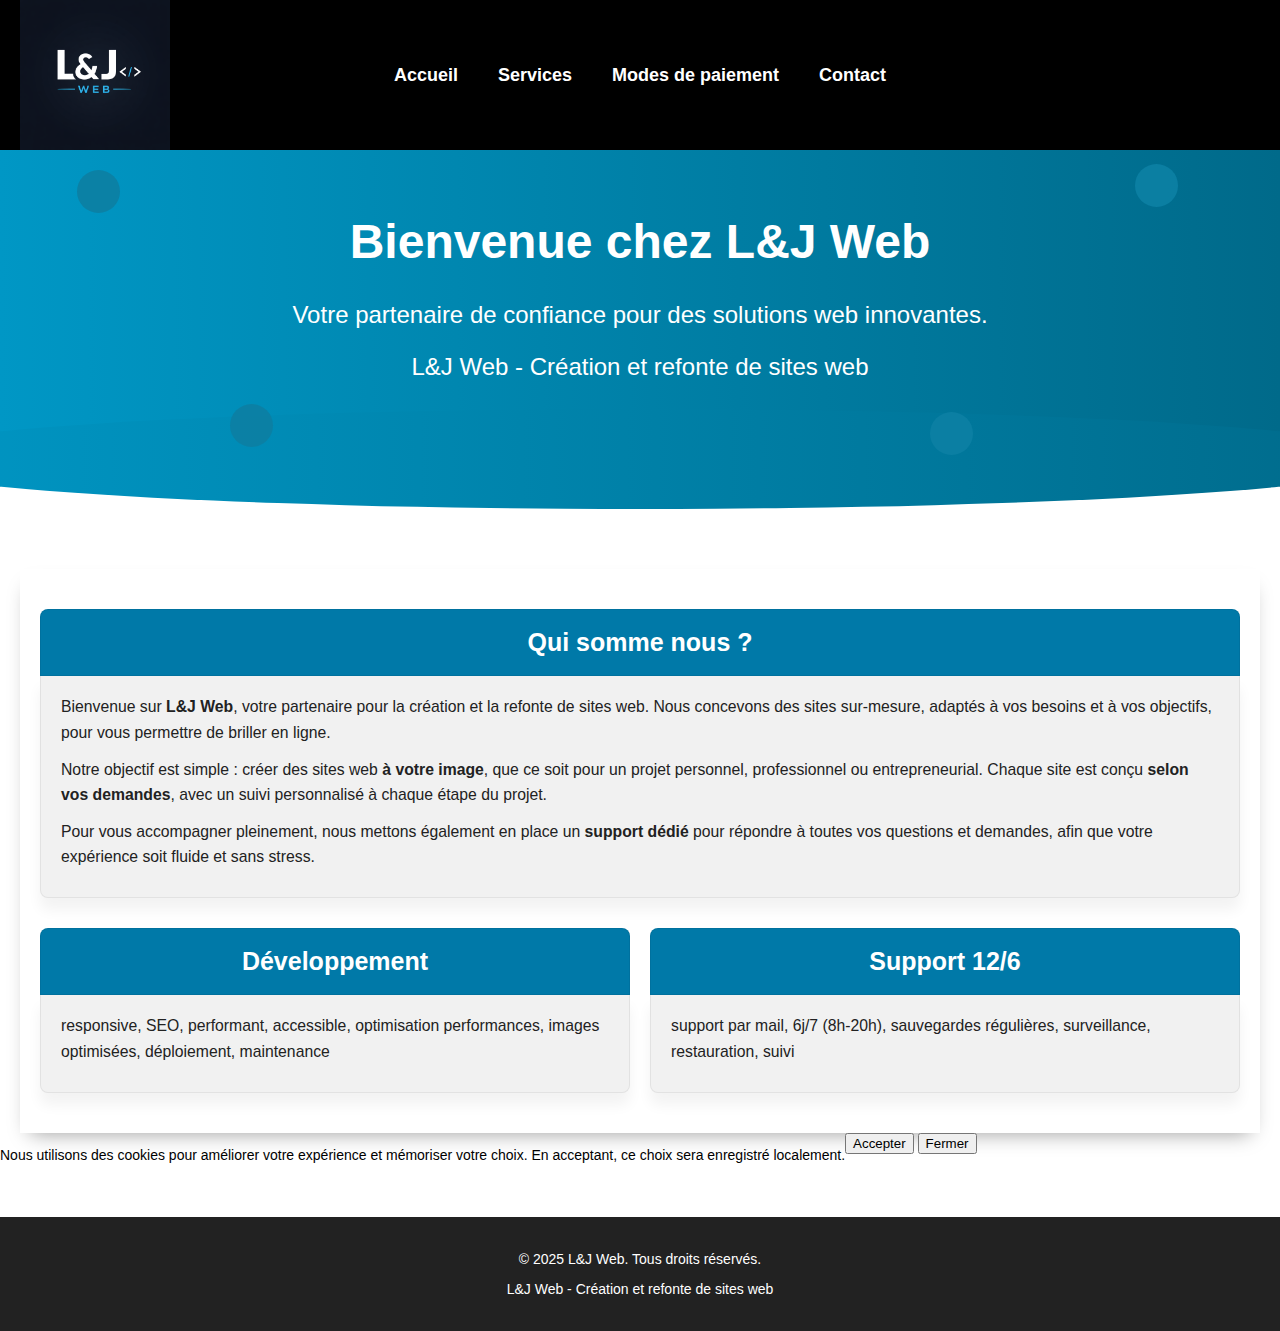
<file: index.html>
<!DOCTYPE html> 
<html lang="fr"> 
    <head> 
        <meta charset="UTF-8"> 
        <meta name="viewport" content="width=device-width, initial-scale=1.0"> 
        <title>Accueil — L&J Web</title> 
        <link rel="icon" type="image/png" href="../Logo/L&J_WEB_Logo.png"/> 
        <link rel="stylesheet" href="../css/style.css"> 
        <link rel="stylesheet" href="../css/responsive.css">
        <meta name="author" content="L&J Web">
        <meta name="contact" content="support@ljweb.com">
        <meta property="og:site_name" content="L&J Web">
        <meta name="theme-color" content="#0079a8">
    </head> 
    <body> 
        <header id="en-tete"> 
            <!-- navbar -->
            <img src="../Logo/L&J_WEB_Logo.png" id="logo" class="header-logo" alt="L&J logo"> 
            <a href="#navbar" class="menu-toggle" aria-label="Ouvrir le menu">☰ Menu</a>
            <nav id="navbar"> 
                <a href="index.html">Accueil</a> 
                <a href="../html/services.html">Services</a> 
                <a href="../html/paiement.html">Modes de paiement</a> 
                <a href="../html/contact.html">Contact</a> 
            </nav> 
        </header>

        <!-- bvn -->
        <section id="bvn"> 
            <h1>Bienvenue chez L&J Web</h1> 
            <p>Votre partenaire de confiance pour des solutions web innovantes.</p> 
            <p id="pub">L&J Web - Création et refonte de sites web</p>

            <span class="dot d1"></span>
            <span class="dot d2"></span>
            <span class="dot d3"></span>
            <span class="dot d4"></span>
        </section> 

        <main> 
            <section id="Expliactions"> 

                <div class="Expliaction premier"> 
                    <h2>Qui somme nous ?</h2> 
                    <div class="content">
                        <p>
                            Bienvenue sur <strong>L&J Web</strong>, votre partenaire pour la création et la refonte de sites web. 
                            Nous concevons des sites sur-mesure, adaptés à vos besoins et à vos objectifs, pour vous permettre de briller en ligne.
                        </p>
                        <p>
                            Notre objectif est simple : créer des sites web <strong>à votre image</strong>, que ce soit pour un projet personnel, professionnel ou entrepreneurial.
                            Chaque site est conçu <strong>selon vos demandes</strong>, avec un suivi personnalisé à chaque étape du projet.
                        </p>
                        <p>
                            Pour vous accompagner pleinement, nous mettons également en place un <strong>support dédié</strong>  pour répondre à toutes vos questions et demandes,
                            afin que votre expérience soit fluide et sans stress.
                        </p>
                    </div>
                </div> 

                <div class="blocs-bas">
                    <div class="Expliaction"> 
                        <h2>Développement</h2> 
                        <div class="content">
                            <p>responsive, SEO, performant, accessible, optimisation performances, images optimisées, déploiement, maintenance</p>
                        </div>
                    </div> 

                    <div class="Expliaction"> 
                        <h2>Support 12/6</h2> 
                        <div class="content">
                            <p>support par mail, 6j/7 (8h-20h), sauvegardes régulières, surveillance, restauration, suivi</p>
                        </div>
                    </div> 
                </div>

            </section>

            <!-- cookie banner (index only) -->
            <div id="cookie-banner" role="dialog" aria-live="polite" aria-label="Bannière cookies" style="display:none">
                <p>Nous utilisons des cookies pour améliorer votre expérience et mémoriser votre choix. En acceptant, ce choix sera enregistré localement.</p>
                <div class="actions">
                    <button id="cookie-accept" class="accept">Accepter</button>
                    <button id="cookie-close" class="close">Fermer</button>
                </div>
            </div>

            <script>
            (function(){
                document.addEventListener('DOMContentLoaded', function(){
                    var key = 'lj_cookie_accepted';
                    try {
                        if (localStorage.getItem(key) === '1') return; // déjà accepté -> rien à faire
                    } catch(e) { /* storage bloqué */ }

                    var banner = document.getElementById('cookie-banner');
                    if (!banner) return;
                    banner.style.display = 'flex';

                    var accept = document.getElementById('cookie-accept');
                    var close = document.getElementById('cookie-close');

                    accept && accept.addEventListener('click', function(){
                        try { localStorage.setItem(key, '1'); } catch(e){}
                        banner.style.display = 'none';
                    });

                    close && close.addEventListener('click', function(){
                        banner.style.display = 'none';
                    });
                });
            })();
            </script>

            <footer id="cp">
                <p>&copy; 2025 L&J Web. Tous droits réservés.</p>
                <p>L&J Web - Création et refonte de sites web</p>
            </footer>
        </main>
    </body> 
</html>
</file>
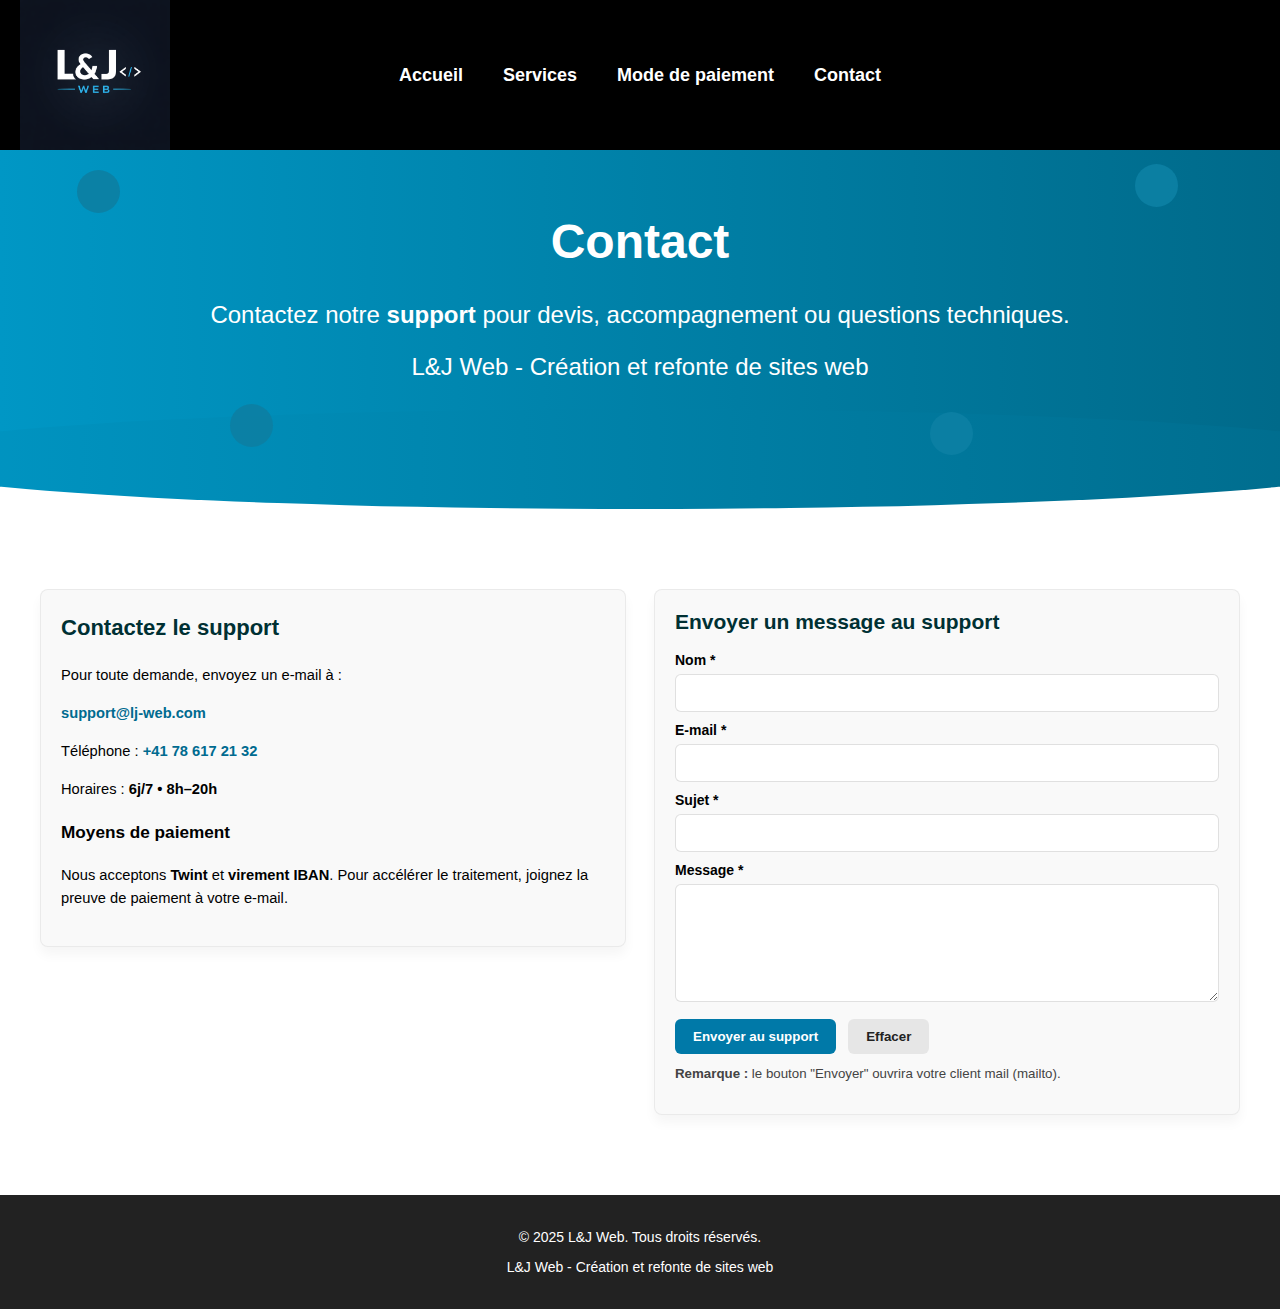
<file: html/contact.html>
<!DOCTYPE html> 
<html lang="fr"> 
    <head> 
        <meta charset="UTF-8"> 
        <meta name="viewport" content="width=device-width, initial-scale=1.0"> 
        <title>Contact — L&J Web | Support & Devis</title> 
        <meta name="description" content="Contactez L&J Web pour un devis, support ou informations de paiement. Envoyez un message au support ou utilisez notre formulaire de contact.">
        <meta name="keywords" content="contact agence web, support L&J Web, devis site web, contacter support">
        <link rel="icon" type="image/png" href="../Logo/L&J_WEB_Logo.png"/> 
        <link rel="stylesheet" href="../css/contact.css"> 
        <link rel="stylesheet" href="../css/responsive.css">
        <meta name="author" content="L&J Web">
        <meta name="contact" content="support@ljweb.com">
        <meta property="og:site_name" content="L&J Web">
        <meta name="theme-color" content="#0079a8">
    </head> 
    <body> 
        <header id="en-tete"> 
            <!-- navbar -->
            <img src="../Logo/L&J_WEB_Logo.png" id="logo" alt="L&J logo"> 
            <a href="#navbar" class="menu-toggle" aria-label="Ouvrir le menu">☰ Menu</a>
            <nav id="navbar"> 
                <a href="../src/index.html">Accueil</a> 
                <a href="services.html">Services</a> 
                <a href="paiement.html">Mode de paiement</a> 
                <a href="contact.html">Contact</a> 
            </nav> 
        </header>

        <!-- con -->
        <section id="con"> 
            <h1>Contact</h1> 
            <p>Contactez notre <strong>support</strong> pour devis, accompagnement ou questions techniques.</p> 
            <p id="pub">L&J Web - Création et refonte de sites web</p>

            <span class="dot d1"></span>
            <span class="dot d2"></span>
            <span class="dot d3"></span>
            <span class="dot d4"></span>
        </section>

        <main>
            <section class="contact-section">
                <div class="contact-grid">
                    <aside class="contact-info">
                        <h2>Contactez le support</h2>
                        <p>Pour toute demande, envoyez un e‑mail à :</p>
                        <p><strong><a href="mailto:support@lj-web.com">support@lj-web.com</a></strong></p>
                        <p>Téléphone : <a href="tel:+41786172132">+41 78 617 21 32</a></p>
                        <p>Horaires : <strong>6j/7 • 8h–20h</strong></p>

                        <h3>Moyens de paiement</h3>
                        <p>Nous acceptons <strong>Twint</strong> et <strong>virement IBAN</strong>. Pour accélérer le traitement, joignez la preuve de paiement à votre e‑mail.</p>
                    </aside>

                    <div class="contact-form-wrap">
                        <h2>Envoyer un message au support</h2>
                        <form class="contact-form" onsubmit="return handleContactSubmit(event)" novalidate>
                            <label for="name">Nom *</label>
                            <input id="name" name="Nom" type="text" required>

                            <label for="email">E‑mail *</label>
                            <input id="email" name="Email" type="email" required>
                            <div class="error" id="email-error" aria-live="polite"></div>

                            <label for="subject">Sujet *</label>
                            <input id="subject" name="Sujet" type="text" required>
                            <div class="error" id="subject-error" aria-live="polite"></div>

                            <label for="message">Message *</label>
                            <textarea id="message" name="Message" rows="6" required></textarea>
                            <div class="error" id="message-error" aria-live="polite"></div>

                            <div class="form-actions">
                                <button type="submit">Envoyer au support</button>
                                <button type="reset" class="btn-secondary">Effacer</button>
                            </div>
                        </form>

                        <p class="form-note"><strong>Remarque :</strong> le bouton "Envoyer" ouvrira votre client mail (mailto).</p>
                    </div>
                </div>
            </section>
        </main>
        
        <footer id="cp">
                <p>&copy; 2025 L&J Web. Tous droits réservés.</p>
                <p>L&J Web - Création et refonte de sites web</p>
        </footer>

        <script>
        function handleContactSubmit(e) {
            e.preventDefault();
            // reset errors
            ['email','subject','message'].forEach(id => {
                const el = document.getElementById(id + '-error');
                if (el) el.textContent = '';
            });

            const name = document.getElementById('name').value.trim();
            const email = document.getElementById('email').value.trim();
            const subject = document.getElementById('subject').value.trim();
            const message = document.getElementById('message').value.trim();

            const emailRe = /^[^\s@]+@[^\s@]+\.[^\s@]+$/;
            let ok = true;
            if (!emailRe.test(email)) {
                document.getElementById('email-error').textContent = 'Veuillez saisir une adresse e‑mail valide.';
                ok = false;
            }
            if (!subject) {
                document.getElementById('subject-error').textContent = 'Le sujet est requis.';
                ok = false;
            }
            if (!message) {
                document.getElementById('message-error').textContent = 'Le message ne peut pas être vide.';
                ok = false;
            }
            if (!ok) return false;

            const to = 'support@lj-web.com'; // ne pas encoder l'adresse
            const mailSubject = subject;
            const body = [
                'Nom: ' + name,
                'E-mail: ' + email,
                '',
                message
            ].join('\n');

            const mailto = 'mailto:' + to
                + '?subject=' + encodeURIComponent(mailSubject)
                + '&body=' + encodeURIComponent(body);

            // première tentative : clic sur ancre temporaire (meilleur support dans certains navigateurs)
            const a = document.createElement('a');
            a.href = mailto;
            a.style.display = 'none';
            document.body.appendChild(a);
            a.click();
            document.body.removeChild(a);

            // fallback : forcer location après un court délai
            setTimeout(() => {
                try { window.location.href = mailto; } catch(_) {}
            }, 300);

            return false;
        }
        </script>
    </body>
</html>
</file>
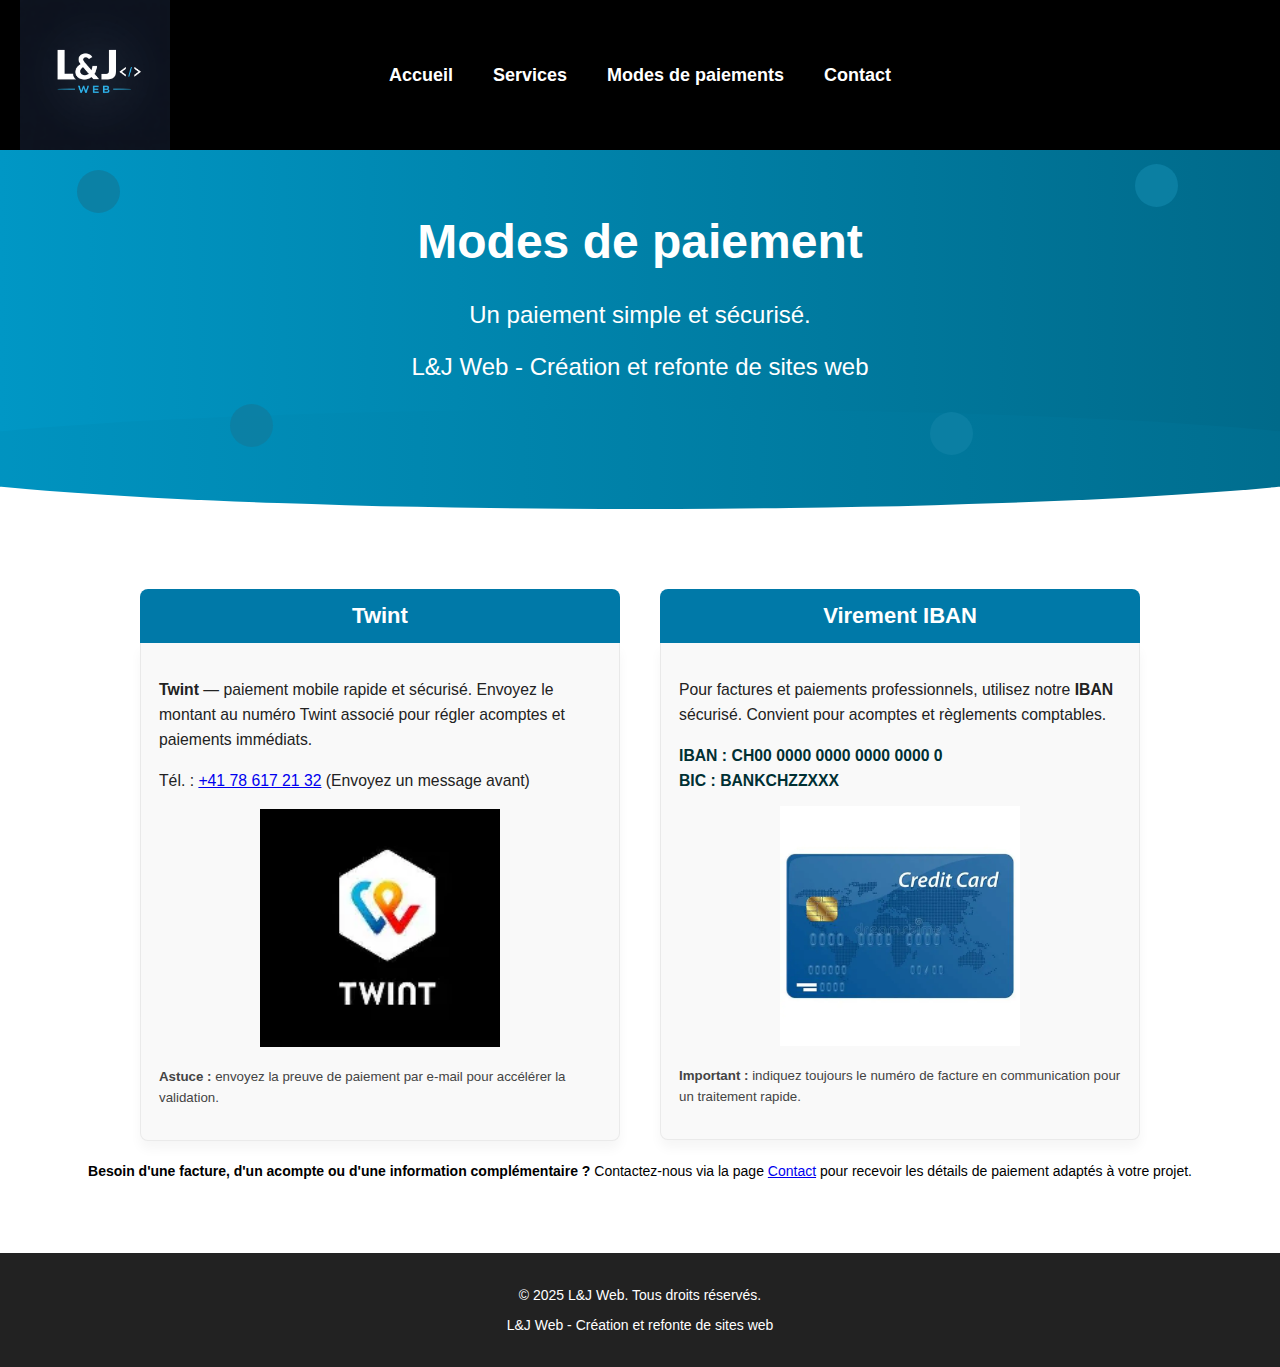
<file: html/paiement.html>
<!DOCTYPE html> 
<html lang="fr"> 
    <head> 
        <meta charset="UTF-8"> 
        <meta name="viewport" content="width=device-width, initial-scale=1.0"> 
        <title>Modes de paiement — L&J Web | Twint & IBAN</title> 
        <link rel="icon" type="image/png" href="../Logo/L&J_WEB_Logo.png"/> 
        <link rel="stylesheet" href="../css/paiement.css"> 
        <link rel="stylesheet" href="../css/responsive.css">
        <meta name="author" content="L&J Web">
        <meta name="contact" content="support@ljweb.com">
        <meta property="og:site_name" content="L&J Web">
        <meta name="theme-color" content="#0079a8">
    </head> 
    <body> 
        <header id="en-tete"> 
            <!-- navbar -->
            <img src="../Logo/L&J_WEB_Logo.png" id="logo" alt="L&J logo"> 
            <a href="#navbar" class="menu-toggle" aria-label="Ouvrir le menu">☰ Menu</a>
            <nav id="navbar"> 
                <a href="../src/index.html">Accueil</a> 
                <a href="services.html">Services</a> 
                <a href="paiement.html">Modes de paiements</a> 
                <a href="contact.html">Contact</a> 
            </nav> 
        </header>

        <!-- pay -->
        <section id="pay"> 
            <h1>Modes de paiement</h1> 
            <p>Un paiement simple et sécurisé.</p> 
            <p id="pub">L&J Web - Création et refonte de sites web</p>

            <span class="dot d1"></span>
            <span class="dot d2"></span>
            <span class="dot d3"></span>
            <span class="dot d4"></span>
        </section>

        <main>
            <section class="payment-offers">
                <div class="payment-methods">
                    <article class="method" aria-labelledby="twint-title">
                        <h2 id="twint-title">Twint</h2>
                        <div class="content">
                            <p><strong>Twint</strong> — paiement mobile rapide et sécurisé. Envoyez le montant au numéro Twint associé pour régler acomptes et paiements immédiats.</p>
                            <p>Tél. : <a href="tel:+41786172132">+41 78 617 21 32</a> (Envoyez un message avant)</p>
                            <p class="img-wrap">
                                <a href="contact.html" aria-label="Contact - paiement Twint">
                                    <img class="payment-img" src="../img/Twint.webp" alt="Twint — cliquez pour nous contacter">
                                </a>
                            </p>
                            <p class="note"><strong>Astuce :</strong> envoyez la preuve de paiement par e‑mail pour accélérer la validation.</p>
                        </div>
                    </article>

                    <article class="method" aria-labelledby="iban-title">
                        <h2 id="iban-title">Virement IBAN</h2>
                        <div class="content">
                            <p>Pour factures et paiements professionnels, utilisez notre <strong>IBAN</strong> sécurisé. Convient pour acomptes et règlements comptables.</p>
                            <p class="iban"><strong>IBAN :</strong> CH00 0000 0000 0000 0000 0<br><strong>BIC :</strong> BANKCHZZXXX</p>
                            <p class="img-wrap">
                                <a href="contact.html" aria-label="Contact - paiement IBAN">
                                    <img class="payment-img" src="../img/IBAN.webp" alt="IBAN — cliquez pour nous contacter">
                                </a>
                            </p>
                            <p class="note"><strong>Important :</strong> indiquez toujours le numéro de facture en communication pour un traitement rapide.</p>
                        </div>
                    </article>
                </div>

                <div class="cta">
                    <p><strong>Besoin d'une facture, d'un acompte ou d'une information complémentaire ?</strong> Contactez‑nous via la page <a href="contact.html">Contact</a> pour recevoir les détails de paiement adaptés à votre projet.</p>
                </div>
            </section>
        </main>
        
        <footer id="cp">
                <p>&copy; 2025 L&J Web. Tous droits réservés.</p>
                <p>L&J Web - Création et refonte de sites web</p>
        </footer>

    </body>
</html>
</file>
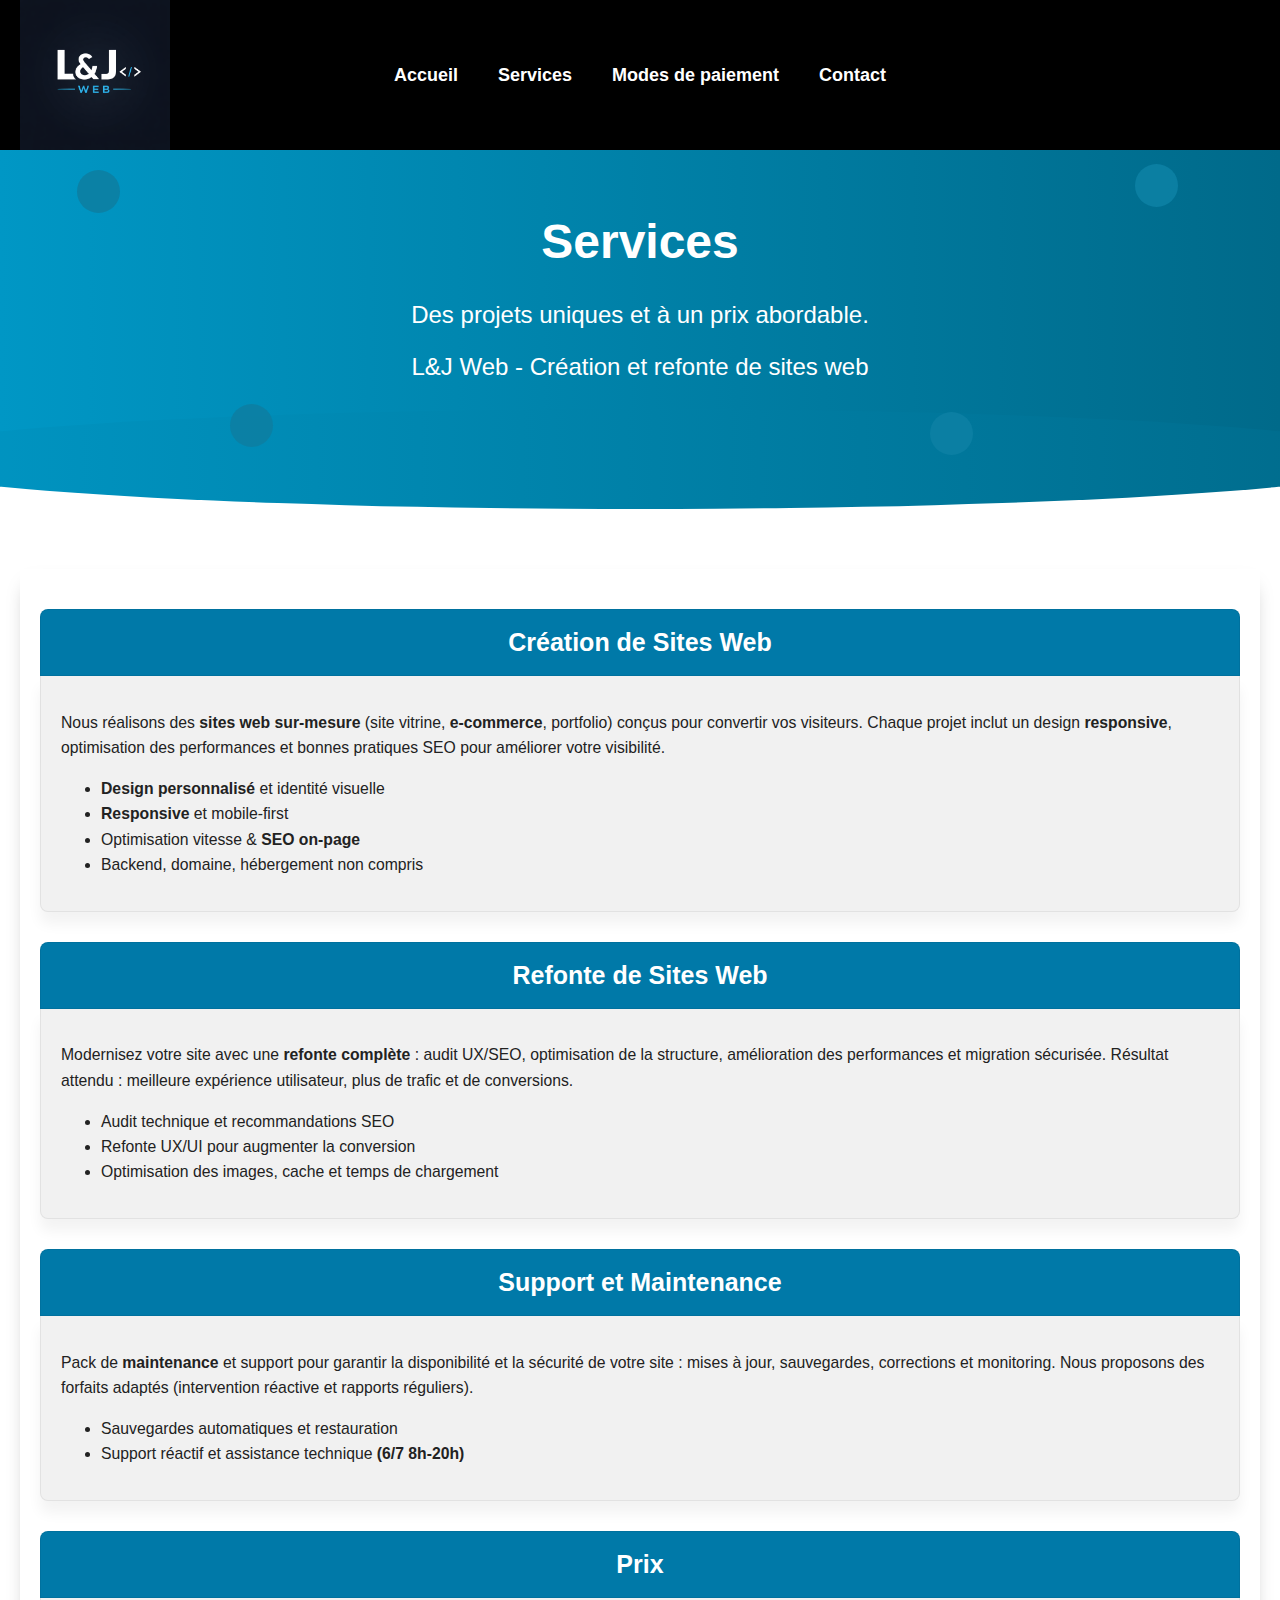
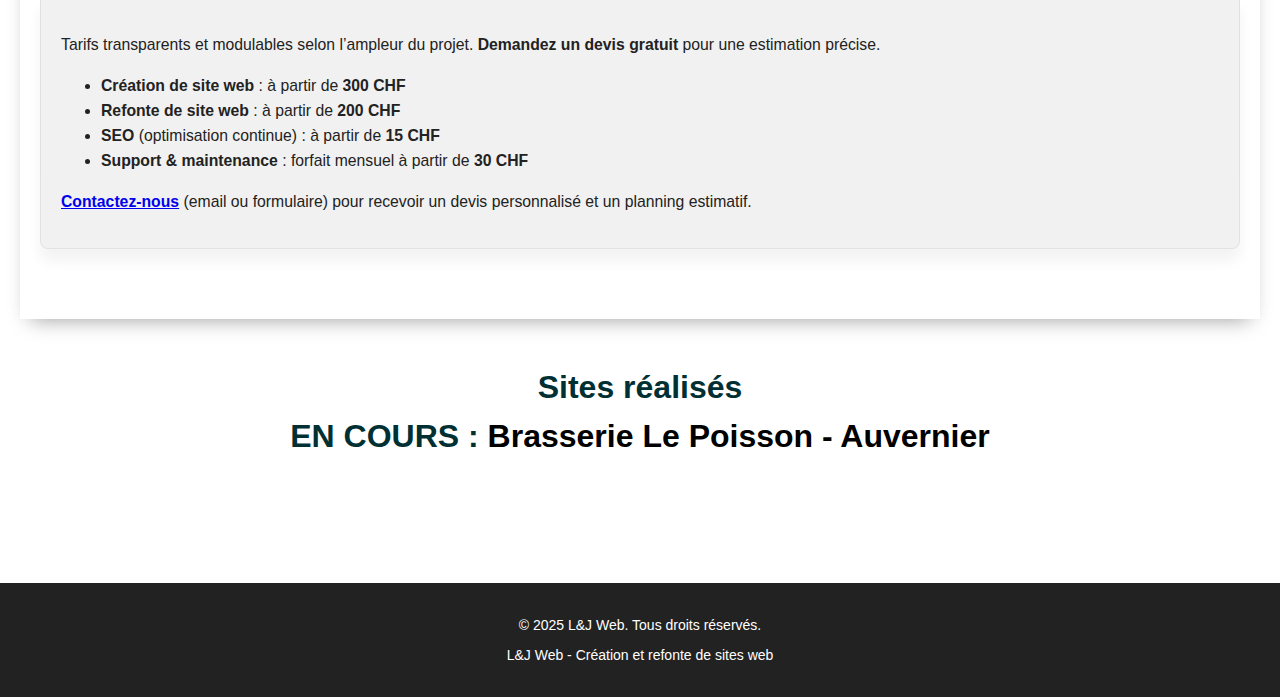
<file: html/services.html>
<!DOCTYPE html> 
<html lang="fr"> 
    <head> 
        <meta charset="UTF-8"> 
        <meta name="viewport" content="width=device-width, initial-scale=1.0"> 
        <title>Services — L&J Web | Création & Refonte</title> 
        <link rel="icon" type="image/png" href="../Logo/L&J_WEB_Logo.png"/> 
        <link rel="stylesheet" href="../css/services.css"> 
        <link rel="stylesheet" href="../css/responsive.css">
        <meta name="author" content="L&J Web">
        <meta name="contact" content="support@ljweb.com">
        <meta property="og:site_name" content="L&J Web">
        <meta name="theme-color" content="#0079a8">
    </head> 
    <body> 
        <header id="en-tete"> 
            <!-- navbar -->
            <img src="../Logo/L&J_WEB_Logo.png" id="logo" alt="L&J logo"> 
            <a href="#navbar" class="menu-toggle" aria-label="Ouvrir le menu">☰ Menu</a>
            <nav id="navbar"> 
                <a href="../src/index.html">Accueil</a> 
                <a href="services.html">Services</a> 
                <a href="paiement.html">Modes de paiement</a> 
                <a href="contact.html">Contact</a> 
            </nav> 
        </header>

        <!-- srvc -->
        <section id="srvc"> 
            <h1>Services</h1> 
            <p>Des projets uniques et à un prix abordable.</p> 
            <p id="pub">L&J Web - Création et refonte de sites web</p>

            <span class="dot d1"></span>
            <span class="dot d2"></span>
            <span class="dot d3"></span>
            <span class="dot d4"></span>
        </section> 

        <main>
            <section id="services-offerts"> 

                <div class="Service"> 
                    <h2>Création de Sites Web</h2> 
                    <div class="content">
                        <p>
                            Nous réalisons des <strong>sites web sur‑mesure</strong> (site vitrine, <strong>e‑commerce</strong>, portfolio) conçus pour convertir vos visiteurs.
                            Chaque projet inclut un design <strong>responsive</strong>, optimisation des performances et bonnes pratiques SEO pour améliorer votre visibilité.
                        </p>
                        <ul>
                            <li><strong>Design personnalisé</strong> et identité visuelle</li>
                            <li><strong>Responsive</strong> et mobile‑first</li>
                            <li>Optimisation vitesse & <strong>SEO on‑page</strong></li>
                            <li>Backend, domaine, hébergement non compris</li>
                        </ul>
                    </div>
                </div> 

                <div class="Service"> 
                    <h2>Refonte de Sites Web</h2> 
                    <div class="content">
                        <p>
                            Modernisez votre site avec une <strong>refonte complète</strong> : audit UX/SEO, optimisation de la structure, amélioration des performances et migration sécurisée.
                            Résultat attendu : meilleure expérience utilisateur, plus de trafic et de conversions.
                        </p>
                        <ul>
                            <li>Audit technique et recommandations SEO</li>
                            <li>Refonte UX/UI pour augmenter la conversion</li>
                            <li>Optimisation des images, cache et temps de chargement</li>
                        </ul>
                    </div>
                </div> 

                <div class="Service"> 
                    <h2>Support et Maintenance</h2> 
                    <div class="content">
                        <p>
                            Pack de <strong>maintenance</strong> et support pour garantir la disponibilité et la sécurité de votre site : mises à jour, sauvegardes, corrections et monitoring.
                            Nous proposons des forfaits adaptés (intervention réactive et rapports réguliers).
                        </p>
                        <ul>
                            <li>Sauvegardes automatiques et restauration</li>
                            <li>Support réactif et assistance technique <strong>(6/7 8h-20h)</strong></li>
                        </ul>
                    </div>
                </div> 

                <div class="Service">
                    <h2>Prix</h2>
                    <div class="content">
                        <p>
                            Tarifs transparents et modulables selon l’ampleur du projet. <strong>Demandez un devis gratuit</strong> pour une estimation précise.
                        </p>
                        <ul>
                            <li><strong>Création de site web</strong> : à partir de <strong>300 CHF</strong></li>
                            <li><strong>Refonte de site web</strong> : à partir de <strong>200 CHF</strong></li>
                            <li><strong>SEO</strong> (optimisation continue) : à partir de <strong>15 CHF</strong></li>
                            <li><strong>Support & maintenance</strong> : forfait mensuel à partir de <strong>30 CHF</strong></li>
                        </ul>
                        <p><a href="contact.html"><strong>Contactez‑nous</strong></a> (email ou formulaire) pour recevoir un devis personnalisé et un planning estimatif.</p>
                    </div>
                </div>

            </section>

            <section id="portfolio">
                <h2>Sites réalisés</h2>
                <h2>EN  COURS : <a href="https://lepoisson-auvernier.ch/">Brasserie Le Poisson - Auvernier</a></h2>

            <!--    <p class="intro">Quelques projets récents — clique pour voir en live.</p>
                <div class="grid-portfolio">
                    <article class="card">
                        <a href="https://lepoisson-auvernier.ch/" target="_blank" rel="noopener">
                            <img src="../img/Le_Poisson_Auvernier.jpg" alt="Le Poisson">
                            <h3>Brasserie du Poisson - Auvernier</h3>
                        </a>
                        <p>Menu en ligne, salles et responsive.</p>
                    </article>
                </div> -->
                
            </section>
        </main>
        
        <footer id="cp">
                <p>&copy; 2025 L&J Web. Tous droits réservés.</p>
                <p>L&J Web - Création et refonte de sites web</p>
        </footer>
    </body> 
</html>
</file>
<file: css/style.css>
html, body {
    margin: 0;
    padding: 0;
    width: 100%;
    overflow-x: hidden;
    font-family: Arial, Helvetica, sans-serif;
    font-size: 14px;
}

#logo {
    width: 150px;
    height: auto;
    margin-bottom: 0;
    position: absolute;
    left: 20px;
    top: 50%;
    transform: translateY(-50%);
}

#en-tete {
    position: relative;
    height: 150px;
    display: flex;
    align-items: center;
    justify-content: center;
    margin-bottom: 0px;
    background-color: rgb(0, 0, 0);
    width: 100%;
    left: 0;
}

#navbar {
    display: flex;
    gap: 20px;
}

#navbar a {
    position: relative; 
    text-decoration: none;
    color: #ffffff;
    padding: 6px 10px;
    font-size: 18px;
    font-weight: 800;
    font-family: Arial, Helvetica, sans-serif;
}

#navbar a::after {
    content: "";
    position: absolute;
    left: 0;
    bottom: 0;
    width: 0;
    height: 2px;
    background-color: #ffffff;
    transition: width 0.3s ease-in-out;
}

#navbar a:hover::after {
    width: 100%;
}

#bvn{
    color: #ffffff;
    text-align: center;
    font-family: Arial, Helvetica, sans-serif;
    font-size: 24px;
    margin: 0;
    margin-bottom: 100px;
    padding: 32px 0 64px;
    background: linear-gradient(90deg, rgb(0, 151, 197), rgb(0, 106, 138));
    position: relative;
    z-index: 1;
    overflow: visible;
    width: 100%;
    left: 0;
}

#bvn::after{
    content: "";
    position: absolute;
    left: 50%;
    transform: translateX(-50%);
    bottom: -40px;
    width: 120vw;
    max-width: 2000px;
    height: 100px;
    background: linear-gradient(90deg, rgb(0, 151, 197), rgb(0, 106, 138));
    border-radius: 50%;
    z-index: 0;
}

#bvn .dot{
    position: absolute;
    width: 43px;
    height: 43px;
    border-radius: 50%;
    background: rgb(12, 128, 163);
    opacity: 0.95;
    z-index: 2;
}

#bvn .d1, #srvc .d1, #pay-hero .d1 { top: 20px; left: 6%; }
#bvn .d2, #srvc .d2, #pay-hero .d2 { top: 14px; right: 8%; }
#bvn .d3, #srvc .d3, #pay-hero .d3 { bottom: 22px; left: 18%; }
#bvn .d4, #srvc .d4, #pay-hero .d4 { bottom: 14px; right: 24%; }

/* Section principale */
#Expliactions {
    max-width: 1200px;
    margin: 0 auto;
    padding: 40px 20px;
    box-shadow: rgba(0,0,0,0.4) 0px 10px 20px -10px;
}

/* Bloc "Qui sommes-nous" en pleine largeur */
#Expliactions .premier {
    margin-bottom: 30px;
}

/* Les 2 blocs du bas côte à côte */
.blocs-bas {
    display: grid;
    grid-template-columns: 1fr 1fr;
    gap: 20px;
}

/* Style de chaque bloc */
.Expliaction h2 {
    background: #0079a8;
    color: #ffffff;
    padding: 18px 20px;
    margin: 0;
    font-size: 25px;
    font-weight: 700;
    border: 1px solid rgba(0,0,0,0.06);
    border-radius: 8px 8px 0 0;
    text-align: center;
}

.Expliaction .content, .content, .Service .content, .method .content {
    background: #f1f1f1;
    color: #222;
    padding: 18px 20px;
    margin: 0;
    font-size: 1.125rem; /* ~18px */
    line-height: 1.6;
    border: 1px solid rgba(0,0,0,0.06);
    border-top: none;
    border-radius: 0 0 8px 8px;
    box-shadow: 0 12px 14px rgba(0, 0, 0, 0.05);
}

.Expliaction .content p {
    margin: 0 0 12px 0;
}

.Expliaction .content p:last-child {
    margin-bottom: 10px;
}

footer {
    margin-top : 40px;
    background: #222;
    color: #fff;
    text-align: center;
    padding: 20px 0;
    font-size: 14px;
    position: relative;
    bottom: 0;
    width: 100%;
}

/* Responsive tweaks for homepage hero to prevent overflow and dot overlap */
@media (max-width: 900px) {
	#bvn {
		padding: 18px 8px 84px; /* moins de padding latéral pour maximiser la largeur visible */
		font-size: 18px;
		z-index: 1;
		overflow-wrap: break-word;
		word-break: break-word;
	}

	/* titre responsive — plus grand qu'avant, mais limité */
	#bvn h1, #bvn h2 {
		font-size: clamp(1.6rem, 5.2vw, 2.2rem);
		line-height: 1.06;
		margin: 0 4px 8px; /* très petits marges latérales */
	}

	/* description responsive, légèrement plus grande et fluide */
	#bvn p {
		font-size: clamp(0.98rem, 3.6vw, 1.05rem);
		margin: 0 6px 10px;
		overflow-wrap: break-word;
	}

	/* garder l'oval réduit pour éviter recouvrement */
	#bvn::after {
		bottom: -28px;
		height: 70px;
		width: 140vw;
	}

	/* réduire et désactiver l'interaction des ronds, masquer les plus gênants */
	#bvn .dot {
		width: 28px;
		height: 28px;
		pointer-events: none;
		opacity: 0.9;
	}
	#bvn .d3, #bvn .d4 { display: none; }
}

/* Très petits écrans */
@media (max-width: 600px) {
	html, body { font-size: 13px; }

	#bvn {
		padding: 14px 6px 64px;
		font-size: 16px;
	}

	#bvn h1, #bvn h2 {
		font-size: clamp(1.3rem, 6.8vw, 1.8rem); /* légèrement plus grand que précédemment */
	}

	#bvn p { font-size: clamp(0.92rem, 4.2vw, 1rem); }

	#bvn::after {
		bottom: -20px;
		height: 52px;
		width: 160vw;
	}

	#bvn .dot { width: 20px; height: 20px; }
	#bvn .d1 { display: inline-block; }
	#bvn .d2, #bvn .d3, #bvn .d4 { display: none; }
}
</file>
<file: css/responsive.css>
/* Mobile menu (CSS-only using :target), responsive utilities and media tweaks */

:root{
	--accent:#0079a8;
	--accent-dark:#006b90;
	--bg-hero-gradient: linear-gradient(90deg, rgb(0,151,197), rgb(0,106,138));
	--text:#222;
	--max-width:1200px;
}

/* utilities */
.container { max-width: var(--max-width); margin: 0 auto; padding: 0 16px; box-sizing: border-box; }
img.responsive, .payment-img { max-width: 100%; height: auto; }

/* Menu toggle button (hidden on wide screens) */
.menu-toggle {
	display: none;
	position: absolute;
	right: 18px;
	top: 50%;
	transform: translateY(-50%);
	background: rgba(255,255,255,0.06);
	color: #fff;
	padding: 8px 12px;
	border-radius: 8px;
	font-weight: 800;
	text-decoration: none;
	z-index: 5;
}

/* Responsive : breakpoint */
@media (max-width: 900px) {
	/* show toggle, hide nav by default */
	.menu-toggle { display: inline-flex; align-items:center; gap:8px; cursor:pointer; }
	#navbar { display: none; position: fixed; top: 0; right: 0; width: 100%; height: 100%; background: rgba(0,0,0,0.9); padding-top: 80px; box-sizing: border-box; z-index: 4; overflow-y: auto; }
	#navbar a { display: block; color: #fff; padding: 12px 16px; font-size: 0.98rem; border-bottom: 1px solid rgba(255,255,255,0.03); }

	/* when nav is targeted (clicked via href="#navbar") show it */
	#navbar:target { display: block; }

	/* add a close link style inside nav via pseudo */
	#navbar::before {
		content: "✕ Fermer";
		position: absolute;
		right: 18px;
		top: 18px;
		background: transparent;
		color: #fff;
		padding: 8px 12px;
		font-weight: 800;
		text-decoration: none;
		cursor: pointer;
	}

	/* Make hero padding smaller on mobile but leave enough bottom space so text doesn't sit under the oval */
	#bvn, #srvc, #pay, #con {
		padding: 18px 8px 84px; /* réduire padding latéral, augmenter bottom pour l'oval */
		font-size: 18px;
		margin-bottom: 48px;
		z-index: 1;
	}

	/* titres adaptifs pour les sections hero */
	#bvn h1, #bvn h2,
	#srvc h1, #srvc h2,
	#pay h1, #pay h2,
	#con h1, #con h2 {
		font-size: clamp(1.6rem, 5.2vw, 2.2rem);
		line-height: 1.06;
		margin: 0 4px 8px;
	}

	/* descriptions adaptives */
	#bvn p, #srvc p, #pay p, #con p {
		font-size: clamp(0.98rem, 3.6vw, 1.05rem);
		margin: 0 6px 10px;
		word-break: break-word;
	}

	/* Make the hero oval (::after) smaller/more tucked on mobile so it n'affecte pas le texte */
	#bvn::after, #srvc::after, #pay::after, #con::after {
		bottom: -28px;
		height: 70px;
		width: 140vw;
	}

	/* reduce dot sizes and avoid interaction; hide some on small screens */
	#bvn .dot, #srvc .dot, #pay .dot, #con .dot {
		width: 28px;
		height: 28px;
		pointer-events: none;
		opacity: 0.9;
	}
	#bvn .d3, #bvn .d4, #srvc .d3, #srvc .d4, #pay .d3, #pay .d4, #con .d3, #con .d4 {
		display: none;
	}

	/* content/text sizes */
	.content, .Service .content, .method .content, .contact-info, .contact-form-wrap { font-size: 1rem; padding: 12px; word-break: break-word; } /* léger + */

	/* reduce card text to avoid overflow */
	.card h3 { font-size: 1rem; }
	.card p { font-size: 0.9rem; }

	/* grid -> stack */
	.contact-grid, .blocs-bas, .grid-portfolio { grid-template-columns: 1fr; gap: 16px; }

	/* images */
	.payment-img { width: 70%; height: auto; margin: 0 auto; display:block; }

	/* tighten nav / header spacing */
	.header-logo { width: 140px; left: 14px; }
}

/* Large screens: keep nav inline */
@media (min-width: 901px) {
	#navbar { display: flex !important; gap: 20px; align-items: center; position: static; height: auto; background: none; padding: 0; }
	#navbar a { padding: 6px 10px; }
}

/* small touch improvements */
a, button { -webkit-tap-highlight-color: rgba(0,0,0,0.05); -webkit-touch-callout: none; }

/* additional responsive spacing tweaks */
@media (max-width: 600px) {
	/* make text a bit smaller on very small screens and ensure wrapping */
	html, body { font-size: 13px; overflow-x: hidden; }
	#bvn, #srvc, #pay, #con {
		padding: 14px 6px 64px;
		font-size: 16px;
		margin-bottom: 40px;
	}
	#bvn h1, #bvn h2,
	#srvc h1, #srvc h2,
	#pay h1, #pay h2,
	#con h1, #con h2 {
		font-size: clamp(1.3rem, 6.8vw, 1.8rem);
	}
	#bvn p, #srvc p, #pay p, #con p {
		font-size: clamp(0.92rem, 4.2vw, 1rem);
	}
	.content, .Service .content, .method .content, .contact-info, .contact-form-wrap { font-size: 0.96rem; padding: 10px; word-break: break-word; }
	.card h3 { font-size: 0.98rem; }
	.card p { font-size: 0.86rem; }
	#navbar a { font-size: 0.95rem; padding: 10px 12px; }
	.header-logo { left: 12px; width: 130px; }
	.menu-toggle { right: 12px; padding: 8px; }
}
</file>
<file: css/contact.css>
html, body {
    margin: 0;
    padding: 0;
    width: 100%;
    overflow-x: hidden;
    font-family: Arial, Helvetica, sans-serif;
    font-size: 14px;
}

/* navbar */
#logo {
    width: 150px;
    height: auto;
    margin-bottom: 0;
    position: absolute;
    left: 20px;
    top: 50%;
    transform: translateY(-50%);
}

#en-tete {
    position: relative;
    height: 150px;
    display: flex;
    align-items: center;
    justify-content: center;
    margin-bottom: 0px;
    background-color: rgb(0, 0, 0);
    width: 100%;
    left: 0;
}

#navbar {
    display: flex;
    gap: 20px;
}

#navbar a {
    position: relative; 
    text-decoration: none;
    color: #ffffff;
    padding: 6px 10px;
    font-size: 18px;
    font-weight: 800;
    font-family: Arial, Helvetica, sans-serif;
}

#navbar a::after {
    content: "";
    position: absolute;
    left: 0;
    bottom: 0;
    width: 0;
    height: 2px;
    background-color: #ffffff;
    transition: width 0.3s ease-in-out;
}

#navbar a:hover::after {
    width: 100%;
}

/* con */
#con {
    color: #ffffff;
    text-align: center;
    font-family: Arial, Helvetica, sans-serif;
    font-size: 24px;
    margin: 0;
    margin-bottom: 100px;
    padding: 32px 0 64px;
    background: linear-gradient(90deg, rgb(0, 151, 197), rgb(0, 106, 138));
    position: relative;
    z-index: 1;
    overflow: visible;
    width: 100%;
    left: 0;
}

#con::after{
    content: "";
    position: absolute;
    left: 50%;
    transform: translateX(-50%);
    bottom: -40px;
    width: 120vw;
    max-width: 2000px;
    height: 100px;
    background: linear-gradient(90deg, rgb(0, 151, 197), rgb(0, 106, 138));
    border-radius: 50%;
    z-index: 0;
}

#con .dot{
    position: absolute;
    width: 43px;
    height: 43px;
    border-radius: 50%;
    background: rgb(12, 128, 163);
    opacity: 0.95;
    z-index: 2;
}

#con .d1{ top: 20px; left: 6%; }
#con .d2{ top: 14px; right: 8%; }
#con .d3 { bottom: 22px; left: 18%; }
#con .d4 { bottom: 14px; right: 24%; }

html, body {
    margin: 0;
    padding: 0;
    width: 100%;
    overflow-x: hidden;
    font-family: Arial, Helvetica, sans-serif;
    font-size: 14px;
}

#logo {
    width: 150px;
    height: auto;
    margin-bottom: 0;
    position: absolute;
    left: 20px;
    top: 50%;
    transform: translateY(-50%);
}

#en-tete {
    position: relative;
    height: 150px;
    display: flex;
    align-items: center;
    justify-content: center;
    margin-bottom: 0px;
    background-color: rgb(0, 0, 0);
    width: 100%;
    left: 0;
}

#navbar {
    display: flex;
    gap: 20px;
}

#navbar a {
    position: relative; 
    text-decoration: none;
    color: #ffffff;
    padding: 6px 10px;
    font-size: 18px;
    font-weight: 800;
    font-family: Arial, Helvetica, sans-serif;
}

#navbar a::after {
    content: "";
    position: absolute;
    left: 0;
    bottom: 0;
    width: 0;
    height: 2px;
    background-color: #ffffff;
    transition: width 0.3s ease-in-out;
}

#navbar a:hover::after {
    width: 100%;
}

#pay {
    color: #ffffff;
    text-align: center;
    font-family: Arial, Helvetica, sans-serif;
    font-size: 24px;
    margin: 0;
    margin-bottom: 100px;
    padding: 32px 0 64px;
    background: linear-gradient(90deg, rgb(0, 151, 197), rgb(0, 106, 138));
    position: relative;
    z-index: 1;
    overflow: visible;
    width: 100%;
    left: 0;
}

#pay::after{
    content: "";
    position: absolute;
    left: 50%;
    transform: translateX(-50%);
    bottom: -40px;
    width: 120vw;
    max-width: 2000px;
    height: 100px;
    background: linear-gradient(90deg, rgb(0, 151, 197), rgb(0, 106, 138));
    border-radius: 50%;
    z-index: 0;
}

#pay .dot{
    position: absolute;
    width: 43px;
    height: 43px;
    border-radius: 50%;
    background: rgb(12, 128, 163);
    opacity: 0.95;
    z-index: 2;
}

#pay .d1{ top: 20px; left: 6%; }
#pay .d2{ top: 14px; right: 8%; }
#pay .d3 { bottom: 22px; left: 18%; }
#pay .d4 { bottom: 14px; right: 24%; }

#services-offerts {
    max-width: 1200px;
    margin: 0 auto;
    padding: 40px 20px;
    box-shadow: rgba(0,0,0,0.4) 0px 10px 20px -10px;
}

.Service h2 {
    background: #0079a8;
    color: #ffffff;
    padding: 18px 20px;
    margin: 0;
    font-size: 25px;
    font-weight: 700;
    border: 1px solid rgba(0,0,0,0.06);
    border-radius: 8px 8px 0 0;
    text-align: center;
}

.Service .content {
    background: #f1f1f1;
    color: #222;
    padding: 18px 20px;
    margin: 0;
    margin-bottom: 30px;
    font-size: 1.125rem;
    line-height: 1.6;
    border: 1px solid rgba(0,0,0,0.06);
    border-top: none;
    border-radius: 0 0 8px 8px;
    box-shadow: 0 12px 14px rgba(0, 0, 0, 0.05);
}

#portfolio {
    max-width: 1200px;
    margin: 0 auto 80px;
    margin-top: 50px;
    padding: 0 20px 40px;
    text-align: left;
}
#portfolio h2 {
    text-align: center;
    margin: 12px 0 8px;
    font-size: 32px;
    color: #003033;
}
#portfolio .intro {
    text-align: center;
    color: #0a2f2f;
    margin-bottom: 18px;
}

.grid-portfolio {
    display: grid;
    gap: 18px;
    justify-content: center;
}

#portfolio a {
    color: black;
    text-decoration: none;
}

/* 1 élément : centré, largeur max */
.grid-portfolio:has(.card:only-child) {
    grid-template-columns: minmax(300px, 600px);
}

/* 2 éléments : 2 colonnes */
.grid-portfolio:has(.card:nth-child(2):last-child) {
    grid-template-columns: repeat(2, 1fr);
}

/* 3 éléments : 3 colonnes */
.grid-portfolio:has(.card:nth-child(3):last-child) {
    grid-template-columns: repeat(3, 1fr);
}

/* 4 éléments ou plus : 2x2 grille */
.grid-portfolio:has(.card:nth-child(4)) {
    grid-template-columns: repeat(2, 1fr);
}

.card {
    background: #ffffff;
    border: 1px solid rgba(0,0,0,0.06);
    border-radius: 8px;
    overflow: hidden;
    box-shadow: 0 2px 6px rgba(0,0,0,0.04);
    padding-bottom: 12px;
}
.card a { color: inherit; text-decoration: none; display:block; }
.card img {
    width: 100%;
    height: 100%;
    object-fit: cover;
    display: block;
}
.card h3 {
    margin: 12px 16px 4px;
    font-size: 1.05rem;
    color: #003033;
}
.card p {
    margin: 0 16px;
    color: #444;
    font-size: 0.95rem;
}

.payment-offers {
    max-width: 1200px;
    margin: 30px auto;
    padding: 20px;
}

.payment-methods {
    display: flex;
    gap: 40px;               /* espace entre Twint et IBAN */
    justify-content: center;
    align-items: stretch;
    flex-wrap: nowrap;       /* côte à côte tant que l'écran le permet */
    column-gap: 40px;
}

/* autorise l'empilement sur petits écrans */
@media (max-width: 780px) {
    .payment-methods { flex-direction: column; flex-wrap: wrap; gap: 20px; }
}

/* structure de chaque méthode */
.method {
    flex: 0 1 480px;
    max-width: 520px;
    display: flex;
    flex-direction: column;
}

/* en-tête de méthode */
.method h2 {
    background: #0079a8;
    color: #ffffff;
    padding: 14px 16px;
    margin: 0;
    font-size: 22px;
    font-weight: 700;
    border-radius: 8px 8px 0 0;
    text-align: center;
}

/* contenu explicatif (plus lisible pour SEO) */
.method .content {
    background: #f9f9f9;
    padding: 18px;
    border: 1px solid rgba(0,0,0,0.06);
    border-top: none;
    border-radius: 0 0 8px 8px;
    box-shadow: 0 8px 12px rgba(0,0,0,0.04);
    color: #222;
    line-height: 1.6;
    font-size: 1.125rem;
}

/* wrapper et images de même taille */
.img-wrap { text-align: center; margin: 12px 0; }
/* ensure anchor around image behaves and image shows pointer */
.img-wrap a { display: inline-block; text-decoration: none; }
.payment-img {
    width: 240px;
    height: 240px;
    object-fit: contain;
    display: inline-block;
    cursor: pointer;
}

/* adaptation image sur petits écrans (garde même ratio) */
@media (max-width: 780px) {
    .payment-img { width: 60%; height: auto; }
}

/* mise en évidence IBAN/notes/CTA */
.iban { font-weight: 700; color: #003033; margin: 10px 0; }
.note { font-size: 0.95rem; color: #444; margin-top: 8px; }
.cta { text-align: center; margin-top: 22px; font-size: 1rem; }

footer {
    margin-top : 40px;
    background: #222;
    color: #fff;
    text-align: center;
    padding: 20px 0;
    font-size: 14px;
    position: relative;
    bottom: 0;
    width: 100%;
}

.contact-section {
    max-width: 1200px;
    margin: 30px auto 60px;
    padding: 20px;
}

.contact-grid {
    display: grid;
    grid-template-columns: 1fr 1fr;
    gap: 28px;
    align-items: start;
}

.contact-info {
    background: #f9f9f9;
    padding: 20px;
    border-radius: 8px;
    border: 1px solid rgba(0,0,0,0.06);
    box-shadow: 0 8px 12px rgba(0,0,0,0.04);
    font-size: 1.05rem;
    line-height: 1.6;
}

.contact-info h2 {
    margin-top: 0;
    color: #003033;
}

.contact-info a { color: #006b90; text-decoration: none; font-weight: 700; }

.contact-form-wrap {
    background: #f9f9f9;
    padding: 20px;
    border-radius: 8px;
    border: 1px solid rgba(0,0,0,0.06);
    box-shadow: 0 8px 12px rgba(0,0,0,0.04);
}

.contact-form-wrap h2 { margin-top: 0; color: #003033; }

.contact-form label {
    display: block;
    margin: 10px 0 6px;
    font-weight: 700;
}

.contact-form input[type="text"],
.contact-form input[type="email"],
.contact-form textarea {
    width: 100%;
    padding: 10px 12px;
    border: 1px solid rgba(0,0,0,0.12);
    border-radius: 6px;
    background: #fff;
    font-size: 1rem;
    box-sizing: border-box;
}

.contact-form textarea { resize: vertical; }

.form-actions {
    display: flex;
    gap: 12px;
    margin-top: 14px;
}

.contact-form button {
    background: #0079a8;
    color: #fff;
    border: none;
    padding: 10px 18px;
    border-radius: 6px;
    font-weight: 700;
    cursor: pointer;
}

.contact-form .btn-secondary {
    background: #e6e6e6;
    color: #222;
}

.form-note {
    margin-top: 12px;
    font-size: 0.95rem;
    color: #444;
}

.error {
    color: #b00020;
    font-size: 0.95rem;
    margin-top: 6px;
}

/* responsive : empile les colonnes */
@media (max-width: 900px) {
    .contact-grid { grid-template-columns: 1fr; }
}
</file>
<file: css/paiement.css>
html, body {
    margin: 0;
    padding: 0;
    width: 100%;
    overflow-x: hidden;
    font-family: Arial, Helvetica, sans-serif;
    font-size: 14px;
}

/* navbar */
#logo {
    width: 150px;
    height: auto;
    margin-bottom: 0;
    position: absolute;
    left: 20px;
    top: 50%;
    transform: translateY(-50%);
}

#en-tete {
    position: relative;
    height: 150px;
    display: flex;
    align-items: center;
    justify-content: center;
    margin-bottom: 0px;
    background-color: rgb(0, 0, 0);
    width: 100%;
    left: 0;
}

#navbar {
    display: flex;
    gap: 20px;
}

#navbar a {
    position: relative; 
    text-decoration: none;
    color: #ffffff;
    padding: 6px 10px;
    font-size: 18px;
    font-weight: 800;
    font-family: Arial, Helvetica, sans-serif;
}

#navbar a::after {
    content: "";
    position: absolute;
    left: 0;
    bottom: 0;
    width: 0;
    height: 2px;
    background-color: #ffffff;
    transition: width 0.3s ease-in-out;
}

#navbar a:hover::after {
    width: 100%;
}

/* pay */
#pay {
    color: #ffffff;
    text-align: center;
    font-family: Arial, Helvetica, sans-serif;
    font-size: 24px;
    margin: 0;
    margin-bottom: 100px;
    padding: 32px 0 64px;
    background: linear-gradient(90deg, rgb(0, 151, 197), rgb(0, 106, 138));
    position: relative;
    z-index: 1;
    overflow: visible;
    width: 100%;
    left: 0;
}

#pay::after{
    content: "";
    position: absolute;
    left: 50%;
    transform: translateX(-50%);
    bottom: -40px;
    width: 120vw;
    max-width: 2000px;
    height: 100px;
    background: linear-gradient(90deg, rgb(0, 151, 197), rgb(0, 106, 138));
    border-radius: 50%;
    z-index: 0;
}

#pay .dot{
    position: absolute;
    width: 43px;
    height: 43px;
    border-radius: 50%;
    background: rgb(12, 128, 163);
    opacity: 0.95;
    z-index: 2;
}

#pay .d1{ top: 20px; left: 6%; }
#pay .d2{ top: 14px; right: 8%; }
#pay .d3 { bottom: 22px; left: 18%; }
#pay .d4 { bottom: 14px; right: 24%; }

#services-offerts {
    max-width: 1200px;
    margin: 0 auto;
    padding: 40px 20px;
    box-shadow: rgba(0,0,0,0.4) 0px 10px 20px -10px;
}

.Service h2 {
    background: #0079a8;
    color: #ffffff;
    padding: 18px 20px;
    margin: 0;
    font-size: 25px;
    font-weight: 700;
    border: 1px solid rgba(0,0,0,0.06);
    border-radius: 8px 8px 0 0;
    text-align: center;
}

.Service .content {
    background: #f1f1f1;
    color: #222;
    padding: 18px 20px;
    margin: 0;
    margin-bottom: 30px;
    font-size: 1.125rem;
    line-height: 1.6;
    border: 1px solid rgba(0,0,0,0.06);
    border-top: none;
    border-radius: 0 0 8px 8px;
    box-shadow: 0 12px 14px rgba(0, 0, 0, 0.05);
}

#portfolio {
    max-width: 1200px;
    margin: 0 auto 80px;
    margin-top: 50px;
    padding: 0 20px 40px;
    text-align: left;
}
#portfolio h2 {
    text-align: center;
    margin: 12px 0 8px;
    font-size: 32px;
    color: #003033;
}
#portfolio .intro {
    text-align: center;
    color: #0a2f2f;
    margin-bottom: 18px;
}

.grid-portfolio {
    display: grid;
    gap: 18px;
    justify-content: center;
}

#portfolio a {
    color: black;
    text-decoration: none;
}

/* 1 élément : centré, largeur max */
.grid-portfolio:has(.card:only-child) {
    grid-template-columns: minmax(300px, 600px);
}

/* 2 éléments : 2 colonnes */
.grid-portfolio:has(.card:nth-child(2):last-child) {
    grid-template-columns: repeat(2, 1fr);
}

/* 3 éléments : 3 colonnes */
.grid-portfolio:has(.card:nth-child(3):last-child) {
    grid-template-columns: repeat(3, 1fr);
}

/* 4 éléments ou plus : 2x2 grille */
.grid-portfolio:has(.card:nth-child(4)) {
    grid-template-columns: repeat(2, 1fr);
}

.card {
    background: #ffffff;
    border: 1px solid rgba(0,0,0,0.06);
    border-radius: 8px;
    overflow: hidden;
    box-shadow: 0 2px 6px rgba(0,0,0,0.04);
    padding-bottom: 12px;
}
.card a { color: inherit; text-decoration: none; display:block; }
.card img {
    width: 100%;
    height: 100%;
    object-fit: cover;
    display: block;
}
.card h3 {
    margin: 12px 16px 4px;
    font-size: 1.05rem;
    color: #003033;
}
.card p {
    margin: 0 16px;
    color: #444;
    font-size: 0.95rem;
}

.payment-offers {
    max-width: 1200px;
    margin: 30px auto;
    padding: 20px;
}

.payment-methods {
    display: flex;
    gap: 40px;               /* espace entre Twint et IBAN */
    justify-content: center;
    align-items: stretch;
    flex-wrap: nowrap;       /* côte à côte tant que l'écran le permet */
    column-gap: 40px;
}

/* autorise l'empilement sur petits écrans */
@media (max-width: 780px) {
    .payment-methods { flex-direction: column; flex-wrap: wrap; gap: 20px; }
}

/* structure de chaque méthode */
.method {
    flex: 0 1 480px;
    max-width: 520px;
    display: flex;
    flex-direction: column;
}

/* en-tête de méthode */
.method h2 {
    background: #0079a8;
    color: #ffffff;
    padding: 14px 16px;
    margin: 0;
    font-size: 22px;
    font-weight: 700;
    border-radius: 8px 8px 0 0;
    text-align: center;
}

/* contenu explicatif (plus lisible pour SEO) */
.method .content {
    background: #f9f9f9;
    padding: 18px;
    border: 1px solid rgba(0,0,0,0.06);
    border-top: none;
    border-radius: 0 0 8px 8px;
    box-shadow: 0 8px 12px rgba(0,0,0,0.04);
    color: #222;
    line-height: 1.6;
    font-size: 1.125rem;
}

/* wrapper et images de même taille */
.img-wrap { text-align: center; margin: 12px 0; }
/* ensure anchor around image behaves and image shows pointer */
.img-wrap a { display: inline-block; text-decoration: none; }
.payment-img {
    width: 240px;
    height: 240px;
    object-fit: contain;
    display: inline-block;
    cursor: pointer;
}

/* adaptation image sur petits écrans (garde même ratio) */
@media (max-width: 780px) {
    .payment-img { width: 60%; height: auto; }
}

/* mise en évidence IBAN/notes/CTA */
.iban { font-weight: 700; color: #003033; margin: 10px 0; }
.note { font-size: 0.95rem; color: #444; margin-top: 8px; }
.cta { text-align: center; margin-top: 22px; font-size: 1rem; }

footer {
    margin-top : 40px;
    background: #222;
    color: #fff;
    text-align: center;
    padding: 20px 0;
    font-size: 14px;
    position: relative;
    bottom: 0;
    width: 100%;
}
</file>
<file: css/services.css>
html, body {
    margin: 0;
    padding: 0;
    width: 100%;
    overflow-x: hidden;
    font-family: Arial, Helvetica, sans-serif;
    font-size: 14px;
}

/* navbar */
#logo {
    width: 150px;
    height: auto;
    margin-bottom: 0;
    position: absolute;
    left: 20px;
    top: 50%;
    transform: translateY(-50%);
}

#en-tete {
    position: relative;
    height: 150px;
    display: flex;
    align-items: center;
    justify-content: center;
    margin-bottom: 0px;
    background-color: rgb(0, 0, 0);
    width: 100%;
    left: 0;
}

#navbar {
    display: flex;
    gap: 20px;
}

#navbar a {
    position: relative; 
    text-decoration: none;
    color: #ffffff;
    padding: 6px 10px;
    font-size: 18px;
    font-weight: 800;
    font-family: Arial, Helvetica, sans-serif;
}

#navbar a::after {
    content: "";
    position: absolute;
    left: 0;
    bottom: 0;
    width: 0;
    height: 2px;
    background-color: #ffffff;
    transition: width 0.3s ease-in-out;
}

#navbar a:hover::after {
    width: 100%;
}

/* srvc */
#srvc {
    color: #ffffff;
    text-align: center;
    font-family: Arial, Helvetica, sans-serif;
    font-size: 24px;
    margin: 0;
    margin-bottom: 100px;
    padding: 32px 0 64px;
    background: linear-gradient(90deg, rgb(0, 151, 197), rgb(0, 106, 138));
    position: relative;
    z-index: 1;
    overflow: visible;
    width: 100%;
    left: 0;
}

#srvc::after{
    content: "";
    position: absolute;
    left: 50%;
    transform: translateX(-50%);
    bottom: -40px;
    width: 120vw;
    max-width: 2000px;
    height: 100px;
    background: linear-gradient(90deg, rgb(0, 151, 197), rgb(0, 106, 138));
    border-radius: 50%;
    z-index: 0;
}

#srvc .dot{
    position: absolute;
    width: 43px;
    height: 43px;
    border-radius: 50%;
    background: rgb(12, 128, 163);
    opacity: 0.95;
    z-index: 2;
}

#srvc .d1{ top: 20px; left: 6%; }
#srvc .d2{ top: 14px; right: 8%; }
#srvc .d3 { bottom: 22px; left: 18%; }
#srvc .d4 { bottom: 14px; right: 24%; }

#services-offerts {
    max-width: 1200px;
    margin: 0 auto;
    padding: 40px 20px;
    box-shadow: rgba(0,0,0,0.4) 0px 10px 20px -10px;
}

.Service h2 {
    background: #0079a8;
    color: #ffffff;
    padding: 18px 20px;
    margin: 0;
    font-size: 25px;
    font-weight: 700;
    border: 1px solid rgba(0,0,0,0.06);
    border-radius: 8px 8px 0 0;
    text-align: center;
}

.Service .content {
    background: #f1f1f1;
    color: #222;
    padding: 18px 20px;
    margin: 0;
    margin-bottom: 30px;
    font-size: 1.125rem;
    line-height: 1.6;
    border: 1px solid rgba(0,0,0,0.06);
    border-top: none;
    border-radius: 0 0 8px 8px;
    box-shadow: 0 12px 14px rgba(0, 0, 0, 0.05);
}

#portfolio {
    max-width: 1200px;
    margin: 0 auto 80px;
    margin-top: 50px;
    padding: 0 20px 40px;
    text-align: left;
}
#portfolio h2 {
    text-align: center;
    margin: 12px 0 8px;
    font-size: 32px;
    color: #003033;
}
#portfolio .intro {
    text-align: center;
    color: #0a2f2f;
    margin-bottom: 18px;
}

.grid-portfolio {
    display: grid;
    gap: 18px;
    justify-content: center;
}

#portfolio a {
    color: black;
    text-decoration: none;
}

/* 1 élément : centré, largeur max */
.grid-portfolio:has(.card:only-child) {
    grid-template-columns: minmax(300px, 600px);
}

/* 2 éléments : 2 colonnes */
.grid-portfolio:has(.card:nth-child(2):last-child) {
    grid-template-columns: repeat(2, 1fr);
}

/* 3 éléments : 3 colonnes */
.grid-portfolio:has(.card:nth-child(3):last-child) {
    grid-template-columns: repeat(3, 1fr);
}

/* 4 éléments ou plus : 2x2 grille */
.grid-portfolio:has(.card:nth-child(4)) {
    grid-template-columns: repeat(2, 1fr);
}

.card {
    background: #ffffff;
    border: 1px solid rgba(0,0,0,0.06);
    border-radius: 8px;
    overflow: hidden;
    box-shadow: 0 2px 6px rgba(0,0,0,0.04);
    padding-bottom: 12px;
}
.card a { color: inherit; text-decoration: none; display:block; }
.card img {
    width: 100%;
    height: 100%;
    object-fit: cover;
    display: block;
}
.card h3 {
    margin: 12px 16px 4px;
    font-size: 1.05rem;
    color: #003033;
}
.card p {
    margin: 0 16px;
    color: #444;
    font-size: 0.95rem;
}

footer {
    margin-top : 40px;
    background: #222;
    color: #fff;
    text-align: center;
    padding: 20px 0;
    font-size: 14px;
    position: relative;
    bottom: 0;
    width: 100%;
}
</file>
